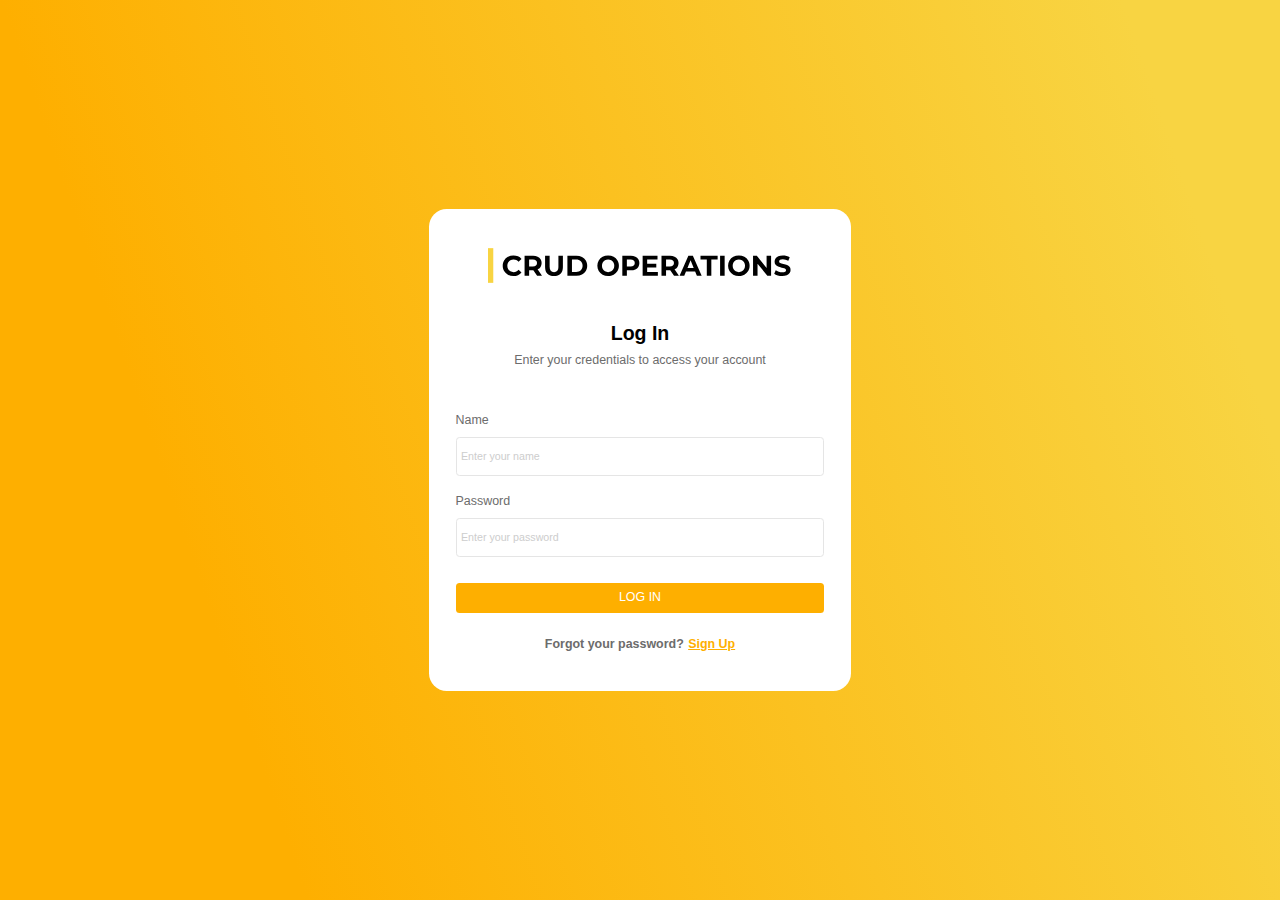
<file: index.html>
<!DOCTYPE html>
<html lang="en">
  <head>
    <meta charset="UTF-8" />
    <meta name="viewport" content="width=device-width, initial-scale=1.0" />
    <link rel="stylesheet" href="signup.css" />
    <title>Log In</title>
  </head>
  <body>
    <div class="wrapper1">
      <img src="img/main logo sign .svg" alt="main" />
      <h1>Log In</h1>
      <p>Enter your credentials to access your account</p>
      <div class="labels">
        <label for="Name">
          <span>Name</span>
          <input type="text" id="NameCheck" placeholder="Enter your name" />
        </label>
        <label for="PasswordCheck">
          <span>Password</span>
          <input
            type="password"
            id="PasswordCheck"
            placeholder="Enter your password"
          />
        </label>
      </div>
      <button onclick="logIn()">LOG IN</button>
      <p class="signIn">
        Forgot your password?<a href="./signUp.html">Sign Up</a>
      </p>
    </div>
    <script src="login.js"></script>
  </body>
</html>
</file>
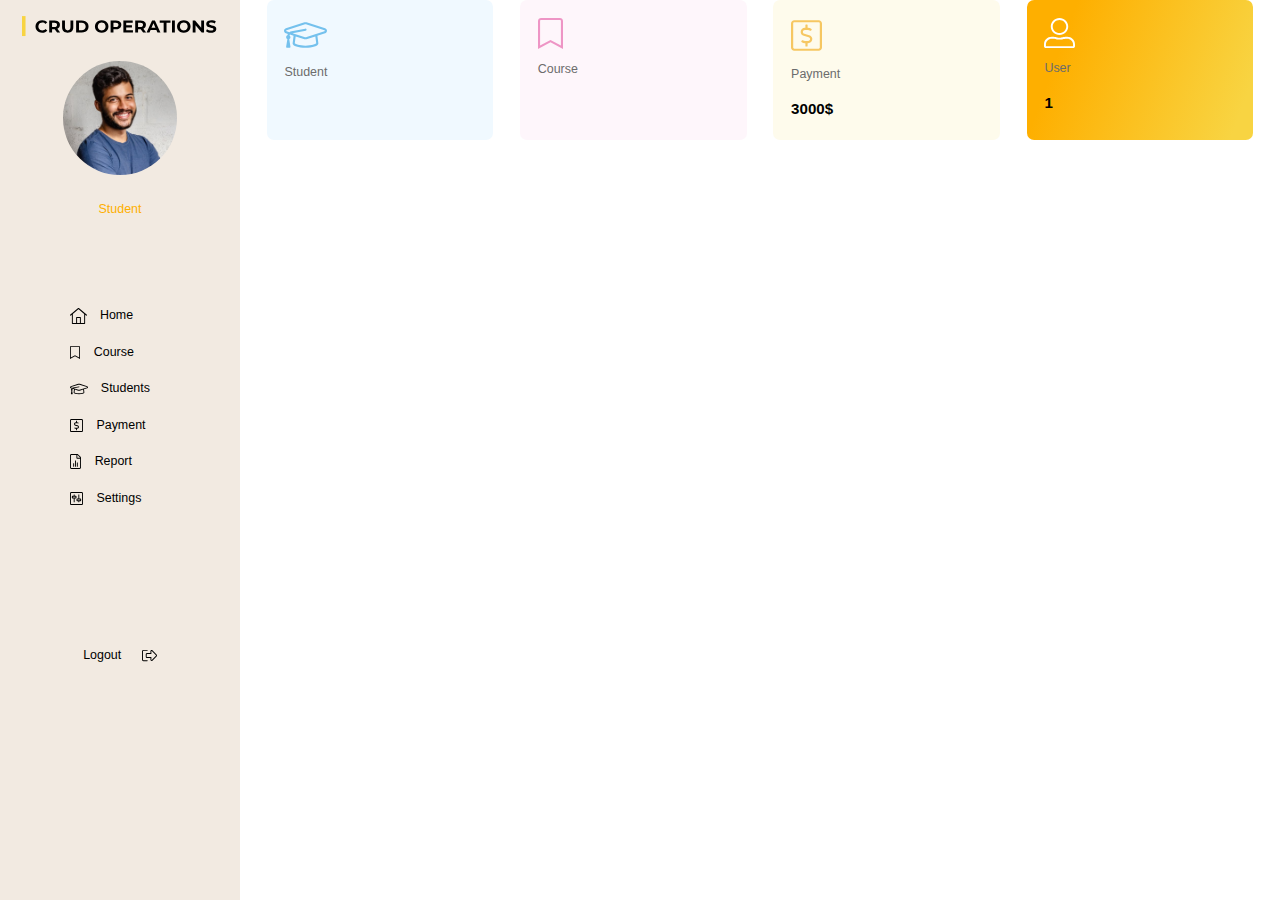
<file: home.html>
<!DOCTYPE html>
<html lang="en">
  <head>
    <meta charset="UTF-8" />
    <meta name="viewport" content="width=device-width, initial-scale=1.0" />
    <link rel="stylesheet" href="style.css" />
    <title>Imtihon js</title>
  </head>
  <body>
    <div class="wrapper">
      <div class="left">
        <img src="img/Logo.svg" alt="main logo" />
        <div class="logoPerson">
          <img src="img/person.png" alt="person" />
          <h1 class="nameStudent"></h1>
          <p>Student</p>
        </div>
        <div class="navLinks">
          <nav>
            <a href="#">
              <img src="img/home.svg" alt="home" />
              <span>Home</span>
            </a>
            <a href="#">
              <img src="img/bookmark.svg" alt="home" />
              <span>Course</span>
            </a>
            <a href="#">
              <img src="img/graduation-cap.svg" alt="home" />
              <span>Students</span>
            </a>
            <a href="#">
              <img src="img/payment.svg" alt="home" />
              <span>Payment</span>
            </a>
            <a href="#">
              <img src="img/file-chart-line.svg" alt="home" />
              <span>Report</span>
            </a>
            <a href="#">
              <img src="img/sliders-v-square.svg" alt="home" />
              <span>Settings</span>
            </a>
          </nav>
          <div>
            <a href="./login.html">
              <span>Logout</span>
              <img src="img/sign-out-alt.svg" alt="sign" />
            </a>
          </div>
        </div>
      </div>
      <div class="right white">
        <!-- <div class="rightTop">
          <img src="img/left.svg" alt="left" />
          <div>
            <form action="">
              <input type="text" placeholder="Search..." class="search" />
              <button class="searchBtn">
                <img src="img/search.svg" alt="search" />
              </button>
            </form>
            <img src="img/alarm.svg" alt="alarm" />
          </div>
        </div> -->
        <div class="homePage">
          <div>
            <img src="img/graduate cap.svg" alt="cap" />
            <p>Student</p>
            <h1 class="nameStudent"></h1>
          </div>
          <div>
            <img src="img/saved.svg" alt="cap" />
            <p>Course</p>
            <h1 class="courseStudent"></h1>
          </div>
          <div>
            <img src="img/payment2.svg" alt="cap" />
            <p>Payment</p>
            <h1 class="">3000$</h1>
          </div>
          <div>
            <img src="img/user.svg" alt="cap" />
            <p>User</p>
            <h1>1</h1>
          </div>
        </div>
      </div>
    </div>
    <script src="app.js"></script>
    <script src="home.js"></script>
  </body>
</html>
</file>
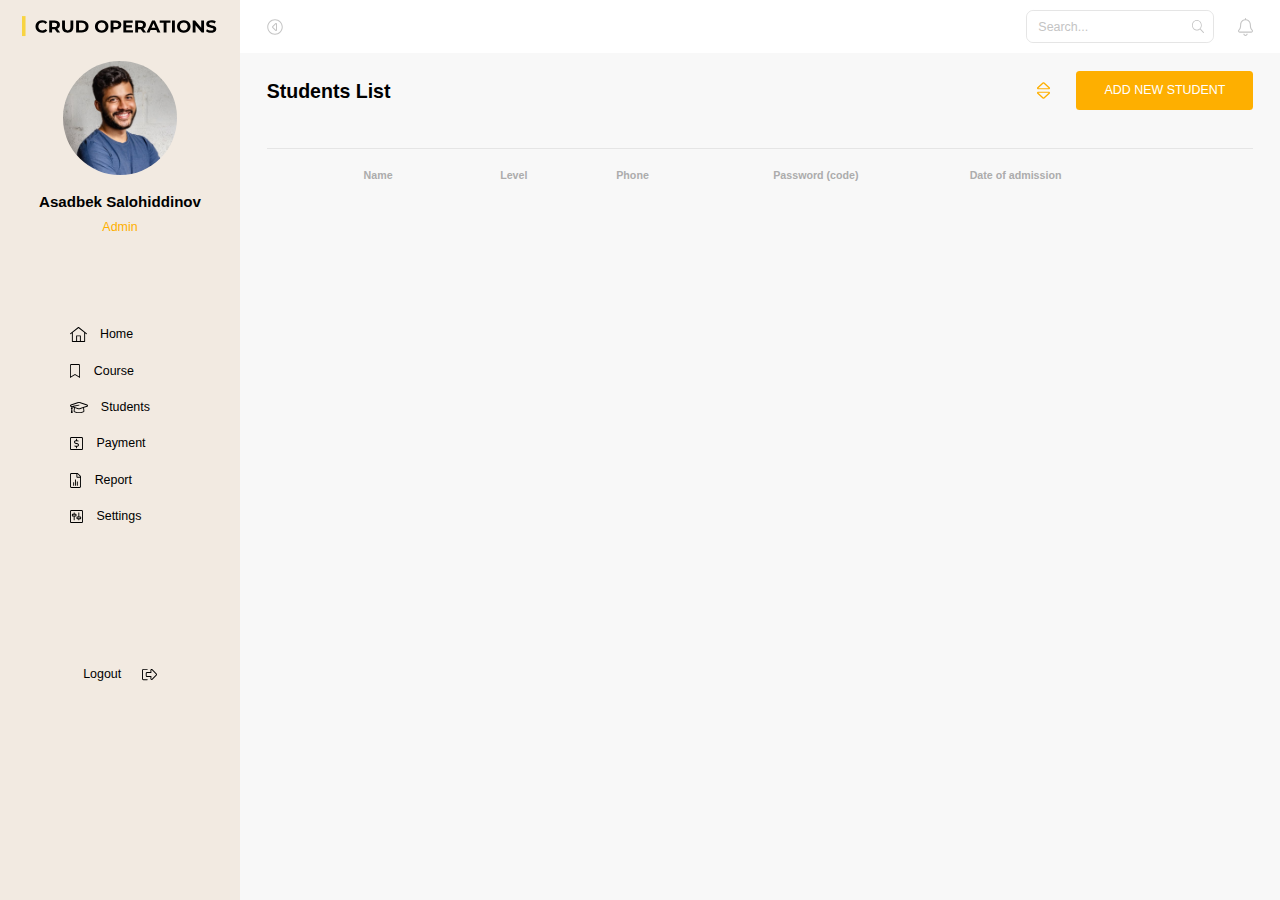
<file: index1.html>
<!DOCTYPE html>
<html lang="en">
  <head>
    <meta charset="UTF-8" />
    <meta name="viewport" content="width=device-width, initial-scale=1.0" />
    <link rel="stylesheet" href="style.css" />
    <title>Imtihon js</title>
  </head>
  <body>
    <div class="wrapper">
      <div class="left">
        <img src="img/Logo.svg" alt="main logo" />
        <div class="logoPerson">
          <img src="img/person.png" alt="person" />
          <h1>Asadbek Salohiddinov</h1>
          <p>Admin</p>
        </div>
        <div class="navLinks">
          <nav>
            <a href="./home.html">
              <img src="img/home.svg" alt="home" />
              <span>Home</span>
            </a>
            <a href="#">
              <img src="img/bookmark.svg" alt="home" />
              <span>Course</span>
            </a>
            <a href="#">
              <img src="img/graduation-cap.svg" alt="home" />
              <span>Students</span>
            </a>
            <a href="#">
              <img src="img/payment.svg" alt="home" />
              <span>Payment</span>
            </a>
            <a href="#">
              <img src="img/file-chart-line.svg" alt="home" />
              <span>Report</span>
            </a>
            <a href="#">
              <img src="img/sliders-v-square.svg" alt="home" />
              <span>Settings</span>
            </a>
          </nav>
          <div>
            <a href="./index.html">
              <span>Logout</span>
              <img src="img/sign-out-alt.svg" alt="sign" />
            </a>
          </div>
        </div>
      </div>
      <div class="right">
        <div class="rightTop">
          <img src="img/left.svg" alt="left" />
          <div>
            <form action="">
              <input type="text" placeholder="Search..." class="search" />
              <button class="searchBtn">
                <img src="img/search.svg" alt="search" />
              </button>
            </form>
            <img src="img/alarm.svg" alt="alarm" />
          </div>
        </div>
        <div class="rightBottom">
          <div class="rightBottomTop">
            <h1>Students List</h1>
            <div>
              <button onclick="sort()">
                <img src="img/sort.svg" alt="sort" />
              </button>
              <button>
                <a href="./signUp.html" class="add">ADD NEW STUDENT</a>
              </button>
            </div>
          </div>
        </div>
        <div class="line"></div>
        <table>
          <thead>
            <tr>
              <td>Name</td>
              <td>Level</td>
              <td>Phone</td>
              <td>Password (code)</td>
              <td>Date of admission</td>
            </tr>
          </thead>
          <tbody class="tbody"></tbody>
        </table>
      </div>
    </div>
    <script src="app.js"></script>
  </body>
</html>
</file>
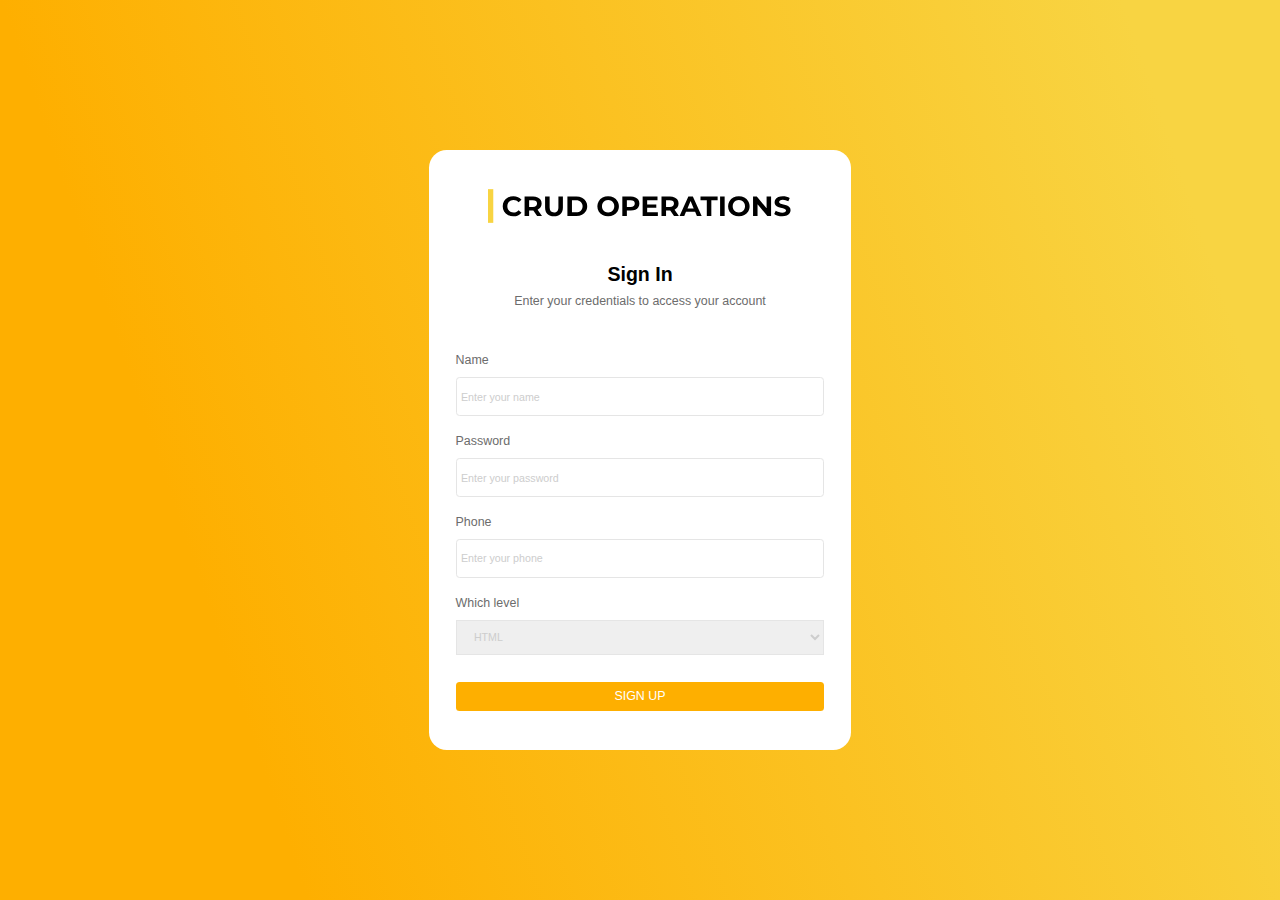
<file: signUp.html>
<!DOCTYPE html>
<html lang="en">
  <head>
    <meta charset="UTF-8" />
    <meta name="viewport" content="width=device-width, initial-scale=1.0" />
    <link rel="stylesheet" href="signup.css" />
    <title>Sign Up</title>
  </head>
  <body>
    <div class="wrapper1">
      <img src="img/main logo sign .svg" alt="main" />
      <h1>Sign In</h1>
      <p>Enter your credentials to access your account</p>
      <div class="labels">
        <label for="Name">
          <span>Name</span>
          <input type="text" id="Name" placeholder="Enter your name" />
        </label>
        <label for="Password">
          <span>Password</span>
          <input
            type="password"
            id="Password"
            placeholder="Enter your password"
          />
          <p class="reminderPassword">
            Password should contain at least 8 characters
          </p>
          <p class="checkColor">
            <span id="passwordCheck1"></span>
            <span id="passwordCheck2"></span>
            <span id="passwordCheck3"></span>
          </p>
        </label>

        <label for="Phone">
          <span>Phone</span>
          <input type="number" id="Phone" placeholder="Enter your phone" />
        </label>
        <label for="way">
          <span>Which level</span>
          <select name="" id="option">
            <option value="HTML">HTML</option>
            <option value="CSS">CSS</option>
            <option value="JacaScript">JacaScript</option>
            <option value="Node.js">Node.js</option>
            <option value="Python">Python</option>
          </select>
        </label>
      </div>
      <button onclick="addNew()">SIGN UP</button>
    </div>
    <script src="app.js"></script>
    <script src="signup.js"></script>
  </body>
</html>
</file>
<file: signup.css>
* {
  margin: 0;
  padding: 0;
  box-sizing: border-box;
}

body {
  background: linear-gradient(71.17deg, #feaf00 19.35%, #f8d442 90.12%);
  width: 100vw;
  height: 100vh;
  display: flex;
  align-items: center;
  justify-content: center;
}

.wrapper1 {
  width: calc(475 / 14.4 * 1vw);
  padding: calc(44 / 14.4 * 1vw) 0;
  display: flex;
  flex-direction: column;
  align-items: center;
  border: none;
  border-radius: calc(20 / 14.4 * 1vw);
  background-color: white;
}

div > img {
  width: calc(343 / 14.4 * 1vw);
  height: calc(39 / 14.4 * 1vw);
}

div > h1 {
  font-family: Montserrat, sans-serif;
  font-size: calc(22 / 14.4 * 1vw);
  font-weight: 600;
  line-height: calc(27 / 14.4 * 1vw);
  margin-top: calc(43 / 14.4 * 1vw);
  margin-bottom: calc(9 / 14.4 * 1vw);
}

div > p {
  font-family: Montserrat, sans-serif;
  font-size: calc(14 / 14.4 * 1vw);
  font-weight: 400;
  line-height: calc(17 / 14.4 * 1vw);
  color: #6c6c6c;
}

.labels {
  display: flex;
  flex-direction: column;
  gap: calc(20 / 14.4 * 1vw);
  margin-top: calc(50 / 14.4 * 1vw);
}

div > label {
  width: calc(415 / 14.4 * 1vw);
  height: auto;
  display: flex;
  flex-direction: column;
  gap: calc(10 / 14.4 * 1vw);
}

div > label > span {
  font-family: Montserrat, sans-serif;
  font-size: calc(14 / 14.4 * 1vw);
  font-weight: 400;
  line-height: calc(17 / 14.4 * 1vw);
  color: #6c6c6c;
}

div > label > input {
  width: 100%;
  height: calc(44 / 14.4 * 1vw);
  border: calc(1 / 14.4 * 1vw) solid #e5e5e5;
  border-radius: calc(4 / 14.4 * 1vw);
  padding-left: calc(5 / 14.4 * 1vw);
  font-family: Montserrat, sans-serif;
  font-size: calc(12 / 14.4 * 1vw);
  font-weight: 400;
  line-height: calc(15 / 14.4 * 1vw);
  color: #cdcdcd;
}

div > label > input::placeholder {
  font-family: Montserrat, sans-serif;
  font-size: calc(12 / 14.4 * 1vw);
  font-weight: 400;
  line-height: calc(15 / 14.4 * 1vw);
  color: #cdcdcd;
}

div > button {
  width: calc(415 / 14.4 * 1vw);
  height: calc(33 / 14.4 * 1vw);
  background-color: #feaf00;
  border: none;
  border-radius: calc(4 / 14.4 * 1vw);
  font-family: Montserrat, sans-serif;
  font-size: calc(14 / 14.4 * 1vw);
  font-weight: 400;
  line-height: calc(17 / 14.4 * 1vw);
  color: white;
  display: flex;
  align-items: center;
  justify-content: center;
  margin-top: calc(30 / 14.4 * 1vw);
}

select {
  height: calc(40 / 14.4 * 1vw);
  padding: calc(10 / 14.4 * 1vw) calc(15 / 14.4 * 1vw);
  border: calc(1 / 14.4 * 1vw) solid #e5e5e5;
  font-family: Montserrat, sans-serif;
  font-size: calc(12 / 14.4 * 1vw);
  font-weight: 400;
  line-height: calc(15 / 14.4 * 1vw);
  color: #cdcdcd;
}

select > option {
  display: flex;
  align-items: center;
  justify-content: center;
}

.signIn {
  display: flex;
  gap: calc(5 / 14.4 * 1vw);
  margin-top: calc(27 / 14.4 * 1vw);
  font-family: Montserrat, sans-serif;
  font-size: calc(14 / 14.4 * 1vw);
  font-weight: 600;
  line-height: calc(17 / 14.4 * 1vw);
}

.signIn > a {
  color: #feaf00;
  font-family: Montserrat, sans-serif;
  font-size: calc(14 / 14.4 * 1vw);
  font-weight: 600;
  line-height: calc(17 / 14.4 * 1vw);
  text-decoration: underline;
}

.checkColor {
  display: flex;
  gap: calc(4 / 14.4 * 1vw);
  align-items: center;
  justify-content: center;
  width: calc(415 / 14.4 * 1vw);
  display: none;
}

.checkColor > span {
  width: 33%;
  height: calc(2 / 14.4 * 1vw);
  background-color: white;
}

.reminderPassword {
  font-family: Montserrat, sans-serif;
  font-size: calc(8 / 14.4 * 1vw);
  font-weight: 400;
  line-height: calc(15 / 14.4 * 1vw);
  color: red;
  display: none;
}

@media only screen and (max-width: 840px) {
  * {
    margin: 0;
    padding: 0;
    box-sizing: border-box;
  }

  body {
    background: linear-gradient(71.17deg, #feaf00 19.35%, #f8d442 90.12%);
    width: 100vw;
    height: 100vh;
    display: flex;
    align-items: center;
    justify-content: center;
  }

  .wrapper1 {
    width: calc(360 / 8.4 * 1vw);
    padding: calc(30 / 8.4 * 1vw) 0;
    display: flex;
    flex-direction: column;
    align-items: center;
    border: none;
    border-radius: calc(20 / 8.4 * 1vw);
    background-color: white;
  }

  div > img {
    width: calc(300 / 8.4 * 1vw);
    height: calc(30 / 8.4 * 1vw);
  }

  div > h1 {
    font-family: Montserrat, sans-serif;
    font-size: calc(22 / 8.4 * 1vw);
    font-weight: 600;
    line-height: calc(27 / 8.4 * 1vw);
    margin-top: calc(43 / 8.4 * 1vw);
    margin-bottom: calc(9 / 8.4 * 1vw);
  }

  div > p {
    font-family: Montserrat, sans-serif;
    font-size: calc(14 / 8.4 * 1vw);
    font-weight: 400;
    line-height: calc(17 / 8.4 * 1vw);
    color: #6c6c6c;
  }

  .labels {
    display: flex;
    flex-direction: column;
    gap: calc(20 / 8.4 * 1vw);
    margin-top: calc(50 / 8.4 * 1vw);
  }

  div > label {
    width: calc(300 / 8.4 * 1vw);
    height: auto;
    display: flex;
    flex-direction: column;
    gap: calc(10 / 8.4 * 1vw);
  }

  div > label > span {
    font-family: Montserrat, sans-serif;
    font-size: calc(14 / 8.4 * 1vw);
    font-weight: 400;
    line-height: calc(17 / 8.4 * 1vw);
    color: #6c6c6c;
  }

  div > label > input {
    width: 100%;
    height: calc(40 / 8.4 * 1vw);
    border: calc(1 / 8.4 * 1vw) solid #e5e5e5;
    border-radius: calc(4 / 8.4 * 1vw);
    padding-left: calc(5 / 8.4 * 1vw);
    font-family: Montserrat, sans-serif;
    font-size: calc(12 / 8.4 * 1vw);
    font-weight: 400;
    line-height: calc(15 / 8.4 * 1vw);
    color: #cdcdcd;
  }

  div > label > input::placeholder {
    font-family: Montserrat, sans-serif;
    font-size: calc(12 / 8.4 * 1vw);
    font-weight: 400;
    line-height: calc(15 / 8.4 * 1vw);
    color: #cdcdcd;
  }

  div > button {
    width: calc(300 / 8.4 * 1vw);
    height: calc(30 / 8.4 * 1vw);
    background-color: #feaf00;
    border: none;
    border-radius: calc(4 / 8.4 * 1vw);
    font-family: Montserrat, sans-serif;
    font-size: calc(12 / 8.4 * 1vw);
    font-weight: 400;
    line-height: calc(17 / 8.4 * 1vw);
    color: white;
    display: flex;
    align-items: center;
    justify-content: center;
    margin-top: calc(30 / 8.4 * 1vw);
  }

  select {
    height: calc(40 / 8.4 * 1vw);
    padding: calc(10 / 8.4 * 1vw) calc(15 / 8.4 * 1vw);
    border: calc(1 / 8.4 * 1vw) solid #e5e5e5;
    font-family: Montserrat, sans-serif;
    font-size: calc(12 / 8.4 * 1vw);
    font-weight: 400;
    line-height: calc(15 / 8.4 * 1vw);
    color: #cdcdcd;
  }

  select > option {
    display: flex;
    align-items: center;
    justify-content: center;
  }

  .signIn {
    display: flex;
    gap: calc(5 / 8.4 * 1vw);
    margin-top: calc(27 / 8.4 * 1vw);
    font-family: Montserrat, sans-serif;
    font-size: calc(14 / 8.4 * 1vw);
    font-weight: 600;
    line-height: calc(17 / 8.4 * 1vw);
  }

  .signIn > a {
    color: #feaf00;
    font-family: Montserrat, sans-serif;
    font-size: calc(14 / 8.4 * 1vw);
    font-weight: 600;
    line-height: calc(17 / 8.4 * 1vw);
    text-decoration: underline;
  }

  .checkColor {
    display: flex;
    gap: calc(4 / 8.4 * 1vw);
    align-items: center;
    justify-content: center;
    width: calc(415 / 8.4 * 1vw);
    display: none;
  }

  .checkColor > span {
    width: 33%;
    height: calc(2 / 8.4 * 1vw);
    background-color: white;
  }

  .reminderPassword {
    font-family: Montserrat, sans-serif;
    font-size: calc(8 / 8.4 * 1vw);
    font-weight: 400;
    line-height: calc(15 / 8.4 * 1vw);
    color: red;
    display: none;
  }
}

@media only screen and (max-width: 430px) {
  * {
    margin: 0;
    padding: 0;
    box-sizing: border-box;
  }

  body {
    background: linear-gradient(71.17deg, #feaf00 19.35%, #f8d442 90.12%);
    width: 100vw;
    height: 100vh;
    display: flex;
    align-items: center;
    justify-content: center;
  }

  .wrapper1 {
    width: calc(360 / 4.3 * 1vw);
    padding: calc(30 / 4.3 * 1vw) 0;
    display: flex;
    flex-direction: column;
    align-items: center;
    border: none;
    border-radius: calc(20 / 4.3 * 1vw);
    background-color: white;
  }

  div > img {
    width: calc(300 / 4.3 * 1vw);
    height: calc(30 / 4.3 * 1vw);
  }

  div > h1 {
    font-family: Montserrat, sans-serif;
    font-size: calc(22 / 4.3 * 1vw);
    font-weight: 600;
    line-height: calc(27 / 4.3 * 1vw);
    margin-top: calc(43 / 4.3 * 1vw);
    margin-bottom: calc(9 / 4.3 * 1vw);
  }

  div > p {
    font-family: Montserrat, sans-serif;
    font-size: calc(14 / 4.3 * 1vw);
    font-weight: 400;
    line-height: calc(17 / 4.3 * 1vw);
    color: #6c6c6c;
  }

  .labels {
    display: flex;
    flex-direction: column;
    gap: calc(20 / 4.3 * 1vw);
    margin-top: calc(50 / 4.3 * 1vw);
  }

  div > label {
    width: calc(300 / 4.3 * 1vw);
    height: auto;
    display: flex;
    flex-direction: column;
    gap: calc(10 / 4.3 * 1vw);
  }

  div > label > span {
    font-family: Montserrat, sans-serif;
    font-size: calc(14 / 4.3 * 1vw);
    font-weight: 400;
    line-height: calc(17 / 4.3 * 1vw);
    color: #6c6c6c;
  }

  div > label > input {
    width: 100%;
    height: calc(40 / 4.3 * 1vw);
    border: calc(1 / 4.3 * 1vw) solid #e5e5e5;
    border-radius: calc(4 / 4.3 * 1vw);
    padding-left: calc(5 / 4.3 * 1vw);
    font-family: Montserrat, sans-serif;
    font-size: calc(12 / 4.3 * 1vw);
    font-weight: 400;
    line-height: calc(15 / 4.3 * 1vw);
    color: #cdcdcd;
  }

  div > label > input::placeholder {
    font-family: Montserrat, sans-serif;
    font-size: calc(12 / 4.3 * 1vw);
    font-weight: 400;
    line-height: calc(15 / 4.3 * 1vw);
    color: #cdcdcd;
  }

  div > button {
    width: calc(300 / 4.3 * 1vw);
    height: calc(30 / 4.3 * 1vw);
    background-color: #feaf00;
    border: none;
    border-radius: calc(4 / 4.3 * 1vw);
    font-family: Montserrat, sans-serif;
    font-size: calc(12 / 4.3 * 1vw);
    font-weight: 400;
    line-height: calc(17 / 4.3 * 1vw);
    color: white;
    display: flex;
    align-items: center;
    justify-content: center;
    margin-top: calc(30 / 4.3 * 1vw);
  }

  select {
    height: calc(40 / 4.3 * 1vw);
    padding: calc(10 / 4.3 * 1vw) calc(15 / 4.3 * 1vw);
    border: calc(1 / 4.3 * 1vw) solid #e5e5e5;
    font-family: Montserrat, sans-serif;
    font-size: calc(12 / 4.3 * 1vw);
    font-weight: 400;
    line-height: calc(15 / 4.3 * 1vw);
    color: #cdcdcd;
  }

  select > option {
    display: flex;
    align-items: center;
    justify-content: center;
  }

  .signIn {
    display: flex;
    gap: calc(5 / 4.3 * 1vw);
    margin-top: calc(27 / 4.3 * 1vw);
    font-family: Montserrat, sans-serif;
    font-size: calc(14 / 4.3 * 1vw);
    font-weight: 600;
    line-height: calc(17 / 4.3 * 1vw);
  }

  .signIn > a {
    color: #feaf00;
    font-family: Montserrat, sans-serif;
    font-size: calc(14 / 4.3 * 1vw);
    font-weight: 600;
    line-height: calc(17 / 4.3 * 1vw);
    text-decoration: underline;
  }

  .checkColor {
    display: flex;
    gap: calc(4 / 4.3 * 1vw);
    align-items: center;
    justify-content: center;
    width: calc(415 / 4.3 * 1vw);
    display: none;
  }

  .checkColor > span {
    width: 33%;
    height: calc(2 / 4.3 * 1vw);
    background-color: white;
  }

  .reminderPassword {
    font-family: Montserrat, sans-serif;
    font-size: calc(8 / 4.3 * 1vw);
    font-weight: 400;
    line-height: calc(15 / 4.3 * 1vw);
    color: red;
    display: none;
  }
}
</file>
<file: style.css>
* {
  margin: 0;
  padding: 0;
  box-sizing: border-box;
}

a {
  text-decoration: none;
}

.wrapper {
  display: flex;
  height: 100vh;
}

.left {
  width: calc(270 / 14.4 * 1vw);
  display: flex;
  flex-direction: column;
  align-items: center;
  background-color: #f2eae1;
  padding-top: calc(18 / 14.4 * 1vw);
  padding-bottom: calc(31 / 14.4 * 1vw);
  height: 100%;
}

.left > img {
  width: calc(220 / 14.4 * 1vw);
  height: calc(24 / 14.4 * 1vw);
}

.logoPerson {
  display: flex;
  flex-direction: column;
  margin-top: calc(27 / 14.4 * 1vw);
  align-items: center;
}

.logoPerson > img {
  width: calc(128 / 14.4 * 1vw);
  height: calc(128 / 14.4 * 1vw);
  border: none;
  border-radius: 50%;
}

.logoPerson > h1 {
  font-family: Montserrat, sans-serif;
  font-size: calc(17 / 14.4 * 1vw);
  font-weight: 700;
  line-height: calc(21 / 14.4 * 1vw);
  color: #000000;
  margin-top: calc(20 / 14.4 * 1vw);
  margin-bottom: calc(10 / 14.4 * 1vw);
}

.logoPerson > p {
  font-family: Montserrat, sans-serif;
  font-size: calc(14 / 14.4 * 1vw);
  font-weight: 400;
  line-height: calc(17 / 14.4 * 1vw);
  color: #feaf00;
}

.navLinks {
  display: flex;
  flex-direction: column;
  gap: calc(148 / 14.4 * 1vw);
  align-items: center;
  margin-top: calc(91 / 14.4 * 1vw);
}

.navLinks > nav {
  display: flex;
  flex-direction: column;
}

.navLinks > nav > a {
  display: flex;
  gap: calc(15 / 14.4 * 1vw);
  align-items: center;
  padding: calc(13 / 14.4 * 1vw) calc(40 / 14.4 * 1vw);
  width: calc(193 / 14.4 * 1vw);
  height: calc(41 / 14.4 * 1vw);
  font-family: Montserrat, sans-serif;
  font-size: calc(14 / 14.4 * 1vw);
  font-weight: 400;
  line-height: calc(17 / 14.4 * 1vw);
  color: #000000;
  transition: all 0.5s ease;
}

.navLinks > nav > a > span {
  font-family: Montserrat, sans-serif;
  font-size: calc(14 / 14.4 * 1vw);
  font-weight: 400;
  line-height: calc(17 / 14.4 * 1vw);
}

.navLinks > nav > a:hover {
  background-color: #feaf00;
  border: none;
  border-radius: calc(4 / 14.4 * 1vw);
}

.navLinks > nav > a:first-child > img {
  width: calc(19 / 14.4 * 1vw);
  height: calc(17 / 14.4 * 1vw);
}

.navLinks > nav > a:nth-child(2) > img {
  width: calc(12 / 14.4 * 1vw);
  height: calc(15 / 14.4 * 1vw);
}

.navLinks > nav > a:nth-child(3) > img {
  width: calc(20 / 14.4 * 1vw);
  height: calc(16 / 14.4 * 1vw);
}

.navLinks > nav > a:nth-child(4) > img {
  width: calc(15 / 14.4 * 1vw);
  height: calc(17 / 14.4 * 1vw);
}

.navLinks > nav > a:nth-child(5) > img {
  width: calc(13 / 14.4 * 1vw);
  height: calc(17 / 14.4 * 1vw);
}

.navLinks > nav > a:nth-child(6) > img {
  width: calc(15 / 14.4 * 1vw);
  height: calc(17 / 14.4 * 1vw);
}

.navLinks > div > a {
  display: flex;
  gap: calc(23 / 14.4 * 1vw);
  align-items: center;
}

.navLinks > div > a > img {
  width: calc(17 / 14.4 * 1vw);
  height: calc(17 / 14.4 * 1vw);
}

.navLinks > div > a > span {
  font-family: Montserrat, sans-serif;
  font-size: calc(14 / 14.4 * 1vw);
  font-weight: 400;
  line-height: calc(17 / 14.4 * 1vw);
  color: #000000;
}

.right {
  width: calc(1170 / 14.4 * 1vw);
  height: 100vh;
  background-color: #f8f8f8;
}

.rightTop {
  display: flex;
  padding: calc(2 / 14.4 * 1vw) calc(30 / 14.4 * 1vw);
  align-items: center;
  justify-content: space-between;
  background-color: white;
  height: calc(60 / 14.4 * 1vw);
}

.rightTop > img {
  width: calc(18 / 14.4 * 1vw);
  height: calc(18 / 14.4 * 1vw);
}

.rightTop > div {
  display: flex;
  gap: calc(27 / 14.4 * 1vw);
  align-items: center;
}

.rightTop > div > form {
  width: calc(212 / 14.4 * 1vw);
  display: flex;
  background-color: white;
  border: calc(1 / 14.4 * 1vw) solid #e5e5e5;
  border-radius: calc(8 / 14.4 * 1vw);
  height: calc(37 / 14.4 * 1vw);
}

.rightTop > div > form > input {
  width: 90%;
  height: 100%;
  border: none;
  outline: none;
  border-radius: calc(8 / 14.4 * 1vw);
  padding: calc(13 / 14.4 * 1vw);
  font-family: Montserrat, sans-serif;
  font-size: calc(14 / 14.4 * 1vw);
  font-weight: 400;
  line-height: calc(17 / 14.4 * 1vw);
  color: #c4c4c4;
}

.rightTop > div > form > input::placeholder {
  font-family: Montserrat, sans-serif;
  font-size: calc(14 / 14.4 * 1vw);
  font-weight: 400;
  line-height: calc(17 / 14.4 * 1vw);
  color: #c4c4c4;
}

.login {
  width: calc(100 / 14.4 * 1vw);
  height: calc(37 / 14.4 * 1vw);
  background-color: white;
  border: calc(1 / 14.4 * 1vw) solid #feaf00;
  border-radius: calc(8 / 14.4 * 1vw);
  background-color: #feaf00;
  display: flex;
  justify-content: center;
  align-items: center;
  margin-right: calc(20 / 14.4 * 1vw);
  cursor: pointer;
}

.login > a {
  color: white;
  font-family: Montserrat, sans-serif;
  font-size: calc(14 / 14.4 * 1vw);
  font-weight: 400;
  line-height: calc(17 / 14.4 * 1vw);
}

.rightTop > div > form > button:last-child {
  width: 10%;
  border: none;
  background-color: inherit;
  display: flex;
  align-items: center;
  justify-content: center;
  border-radius: calc(8 / 14.4 * 1vw);
  padding-right: calc(13 / 14.4 * 1vw);
}

.rightTop > div > form > button > img {
  width: calc(14 / 14.4 * 1vw);
  height: calc(14 / 14.4 * 1vw);
}

.rightTop > div > img {
  width: calc(17 / 14.4 * 1vw);
  height: calc(20 / 14.4 * 1vw);
}

.rightBottom {
  background-color: #f8f8f8;
}

.rightBottomTop {
  display: flex;
  padding: calc(20 / 14.4 * 1vw) calc(30 / 14.4 * 1vw);
  justify-content: space-between;
  align-items: center;
}

.rightBottomTop > h1 {
  font-family: Montserrat, sans-serif;
  font-size: calc(22 / 14.4 * 1vw);
  font-weight: 700;
  line-height: calc(27 / 14.4 * 1vw);
}

.rightBottomTop > div {
  display: flex;
  gap: calc(30 / 14.4 * 1vw);
  align-items: center;
}

.rightBottomTop > div > button:first-child {
  display: flex;
  align-items: center;
  justify-content: center;
  border: none;
  background-color: inherit;
}

.rightBottomTop > div > button > img {
  width: calc(14 / 14.4 * 1vw);
  height: calc(22 / 14.4 * 1vw);
}

.rightBottomTop > div > button:last-child {
  width: calc(199 / 14.4 * 1vw);
  height: calc(44 / 14.4 * 1vw);
  background-color: #feaf00;
  border: none;
  border-radius: calc(4 / 14.4 * 1vw);
  display: flex;
  align-items: center;
  justify-content: center;
  transition: all 0.4s ease;
}

.add {
  font-family: Montserrat, sans-serif;
  font-size: calc(14 / 14.4 * 1vw);
  font-weight: 400;
  line-height: calc(17 / 14.4 * 1vw);
  color: white;
  transition: all 0.4s ease;
}

.rightBottomTop > div > button:last-child:hover {
  border: calc(2 / 14.4 * 1vw) solid #feaf00;
  border-radius: calc(4 / 14.4 * 1vw);
  background-color: white;
}

.rightBottomTop > div > button:hover .add {
  color: #feaf00;
}

.line {
  width: calc(1110 / 14.4 * 1vw);
  display: flex;
  justify-self: center;
  height: calc(2 / 14.4 * 1vw);
  margin: calc(22 / 14.4 * 1vw) calc(30 / 14.4 * 1vw);
  background-color: #e5e5e5;
}

table {
  padding: calc(0) calc(30 / 14.4 * 1vw) calc(59 / 14.4 * 1vw)
    calc(30 / 14.4 * 1vw);
  width: 100%;
  display: flex;
  flex-direction: column;
  gap: calc(22 / 14.4 * 1vw);
}

thead {
  display: flex;
  width: 100%;
  justify-content: center;
}

thead > tr {
  width: 100%;
  display: flex;
  padding-left: calc(139 / 14.4 * 1vw);
  align-items: center;
}

thead > tr > td {
  font-family: Montserrat, sans-serif;
  font-size: calc(12 / 14.4 * 1vw);
  font-weight: 600;
  line-height: calc(15 / 14.4 * 1vw);
  color: #acacac;
}

thead > tr > td:nth-child(2) {
  margin-left: calc(121 / 14.4 * 1vw);
}

thead > tr > td:nth-child(3) {
  margin-left: calc(100 / 14.4 * 1vw);
}

thead > tr > td:nth-child(4) {
  margin-left: calc(140 / 14.4 * 1vw);
}

thead > tr > td:nth-child(5) {
  margin-left: calc(125 / 14.4 * 1vw);
}

tbody {
  display: flex;
  width: 100%;
  align-items: center;
  flex-direction: column;
  gap: calc(10 / 14.4 * 1vw);
  height: calc(589 / 14.4 * 1vw);
  padding-bottom: calc(59 / 14.4 * 1vw);
  overflow: scroll;
}

tbody > tr {
  display: flex;
  width: calc(1110 / 14.4 * 1vw);
  height: calc(85 / 14.4 * 1vw);
  padding: calc(15 / 14.4 * 1vw) calc(13 / 14.4 * 1vw);
  background-color: white;
  border: none;
  border-radius: calc(8 / 14.4 * 1vw);
}

tbody > tr > td {
  font-family: Montserrat, sans-serif;
  font-size: calc(14 / 14.4 * 1vw);
  font-weight: 400;
  line-height: calc(17 / 14.4 * 1vw);
  display: flex;
  align-items: center;
  overflow: scroll;
}

tbody > tr > td:nth-child(2) {
  width: calc(145 / 14.4 * 1vw);
  margin-left: calc(115 / 14.4 * 1vw);
}

tbody > tr > td:nth-child(3) {
  width: calc(85 / 14.4 * 1vw);
  margin-left: calc(-10 / 14.4 * 1vw);
}

tbody > tr > td:nth-child(4) {
  width: calc(131 / 14.4 * 1vw);
  margin-left: calc(91 / 14.4 * 1vw);
}

tbody > tr > td:nth-child(5) {
  width: calc(89 / 14.4 * 1vw);
  margin-left: calc(85 / 14.4 * 1vw);
}

tbody > tr > td:first-child {
  display: flex;
  gap: calc(31 / 14.4 * 1vw);
  align-items: center;
  width: calc(135 / 14.4 * 1vw);
}

tbody > tr > td:first-child > img {
  width: calc(65 / 14.4 * 1vw);
  height: calc(55 / 14.4 * 1vw);
  border: none;
  border-radius: calc(8 / 14.4 * 1vw);
}

tbody > tr > td:first-child > span {
  font-family: Montserrat, sans-serif;
  font-size: calc(14 / 14.4 * 1vw);
  font-weight: 400;
  line-height: calc(17 / 14.4 * 1vw);
  display: flex;
  align-items: center;
}

tbody > tr > td:last-child {
  display: flex;
  gap: calc(33 / 14.4 * 1vw);
  align-items: center;
  margin-left: calc(134 / 14.4 * 1vw);
}

tbody > tr > td:last-child > button {
  border: none;
  background-color: inherit;
  display: flex;
  align-items: center;
}

tbody > tr > td:last-child > button:first-child > img {
  width: calc(19 / 14.4 * 1vw);
  height: calc(19 / 14.4 * 1vw);
}

tbody > tr > td:last-child > button:last-child > img {
  width: calc(16 / 14.4 * 1vw);
  height: calc(18 / 14.4 * 1vw);
}

.homePage {
  display: flex;
  gap: calc(30 / 14.4 * 1vw);
  background-color: white;
  justify-content: center;
  height: max-content;
}

.homePage > div {
  width: calc(255 / 14.4 * 1vw);
  height: calc(157 / 14.4 * 1vw);
  padding: calc(20 / 14.4 * 1vw);
  border: none;
  border-radius: calc(8 / 14.4 * 1vw);
  display: flex;
  flex-direction: column;
}

.homePage > div:first-child {
  background-color: #f0f9ff;
}

.homePage > div:nth-child(2) {
  background-color: #fef6fb;
}

.homePage > div:nth-child(3) {
  background-color: #fefbec;
}

.homePage > div:nth-child(4) {
  background: linear-gradient(110.42deg, #feaf00 18.27%, #f8d442 91.84%);
}

.white {
  background-color: white;
  display: flex;
  flex-direction: column;
  gap: calc(30 / 14.4 * 1vw);
}

.homePage > div:first-child > img {
  width: calc(48 / 14.4 * 1vw);
  height: calc(38 / 14.4 * 1vw);
}

.homePage > div > p {
  font-family: Montserrat, sans-serif;
  font-size: calc(14 / 14.4 * 1vw);
  font-weight: 400;
  line-height: calc(17 / 14.4 * 1vw);
  color: #6c6c6c;
  margin-top: calc(15 / 14.4 * 1vw);
}

.homePage > div:nth-child(2) > img {
  width: calc(28 / 14.4 * 1vw);
  height: calc(35 / 14.4 * 1vw);
}

.homePage > div:nth-child(3) > img {
  width: calc(35 / 14.4 * 1vw);
  height: calc(40 / 14.4 * 1vw);
}

.homePage > div:last-child > img {
  width: calc(34 / 14.4 * 1vw);
  height: calc(34 / 14.4 * 1vw);
}

.homePage > div > h1 {
  font-family: Montserrat, sans-serif;
  font-size: calc(17 / 14.4 * 1vw);
  font-weight: 700;
  line-height: calc(21 / 14.4 * 1vw);
  color: black;
  margin-top: calc(20 / 14.4 * 1vw);
}
</file>
